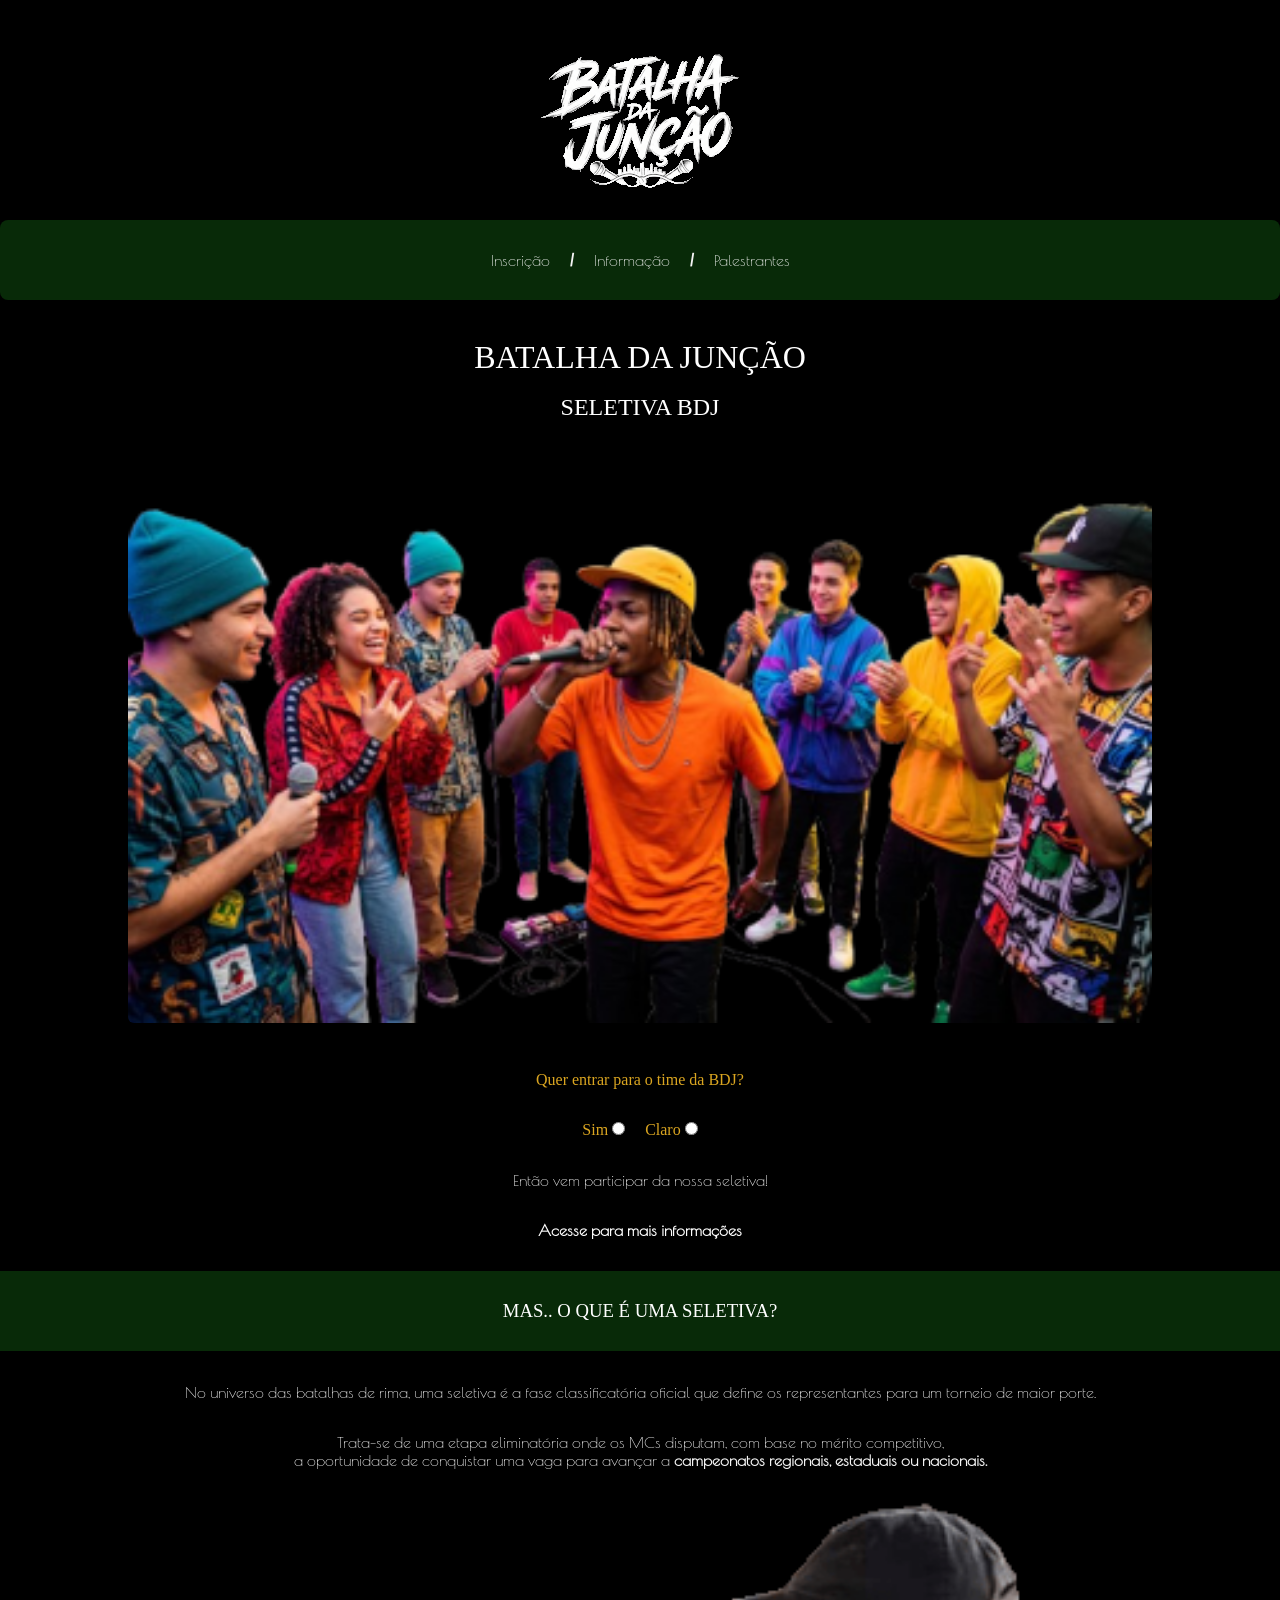
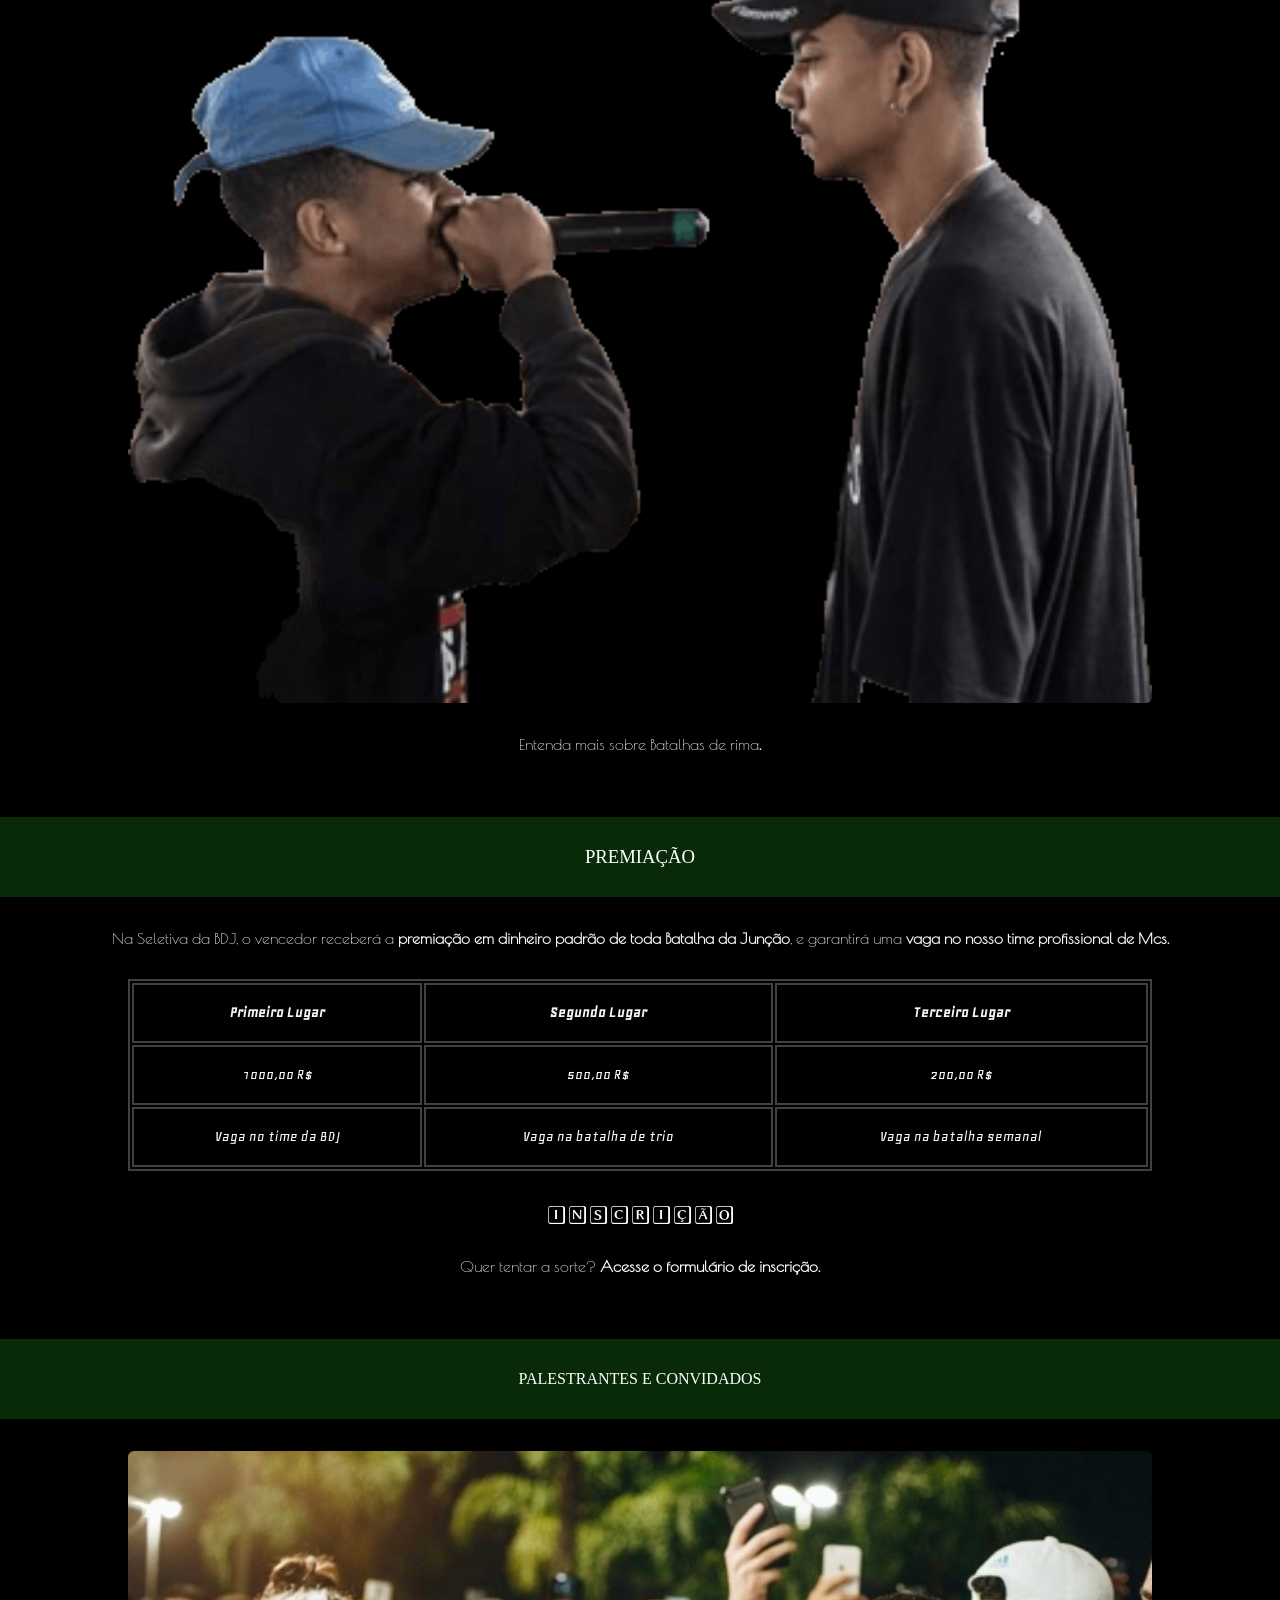
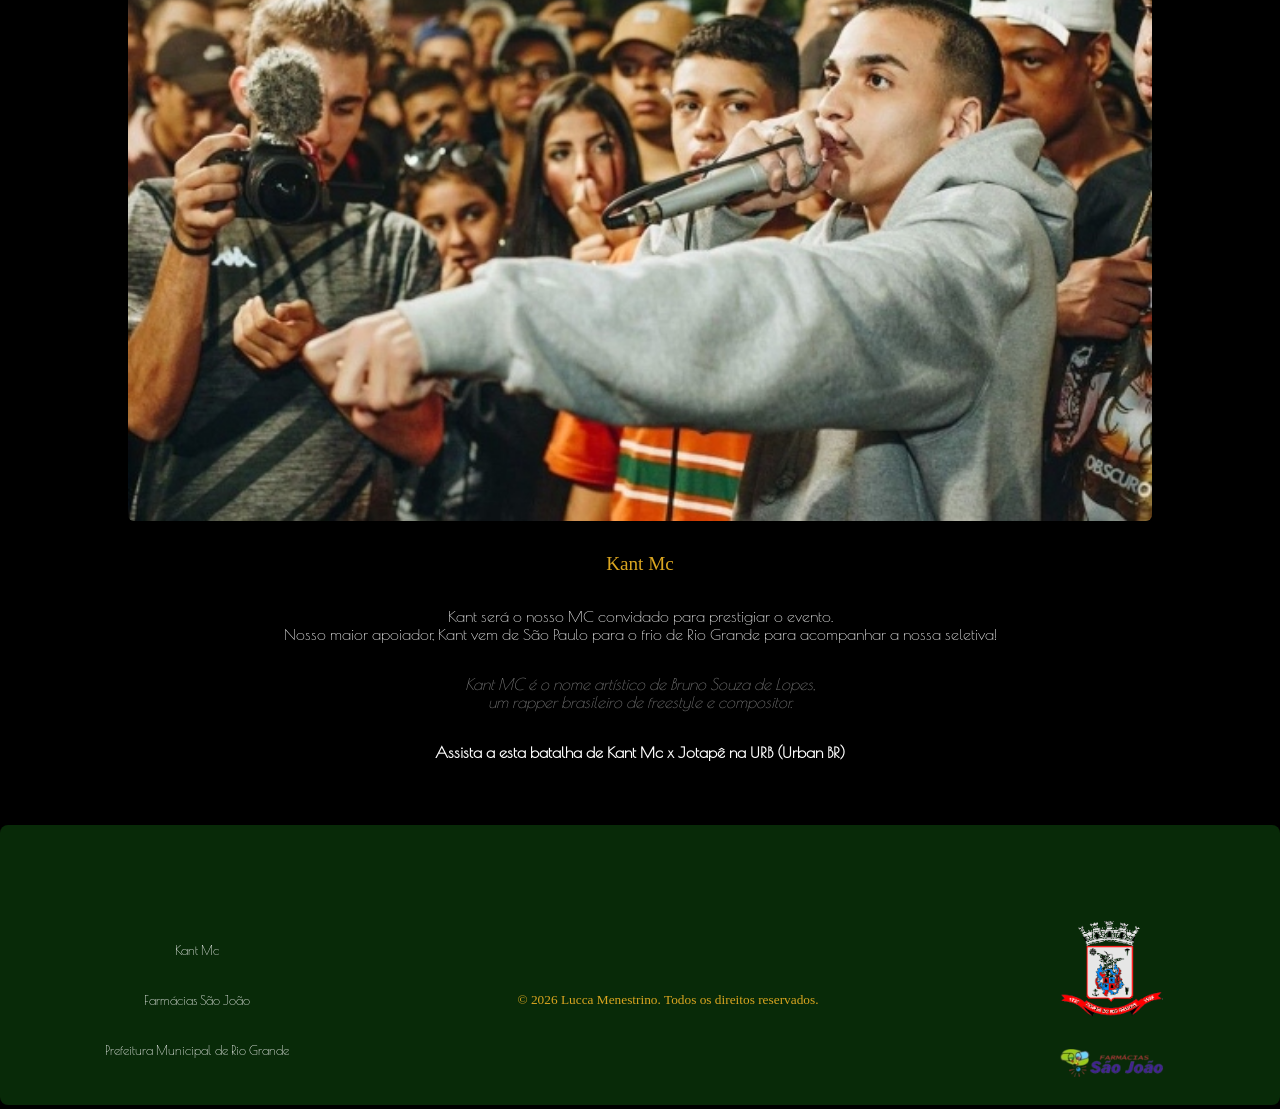
<file: index.html>
<!DOCTYPE html>
<html style="background-color: black;" lang="pt-BR">

<head>
    <meta charset="utf-8">
    <meta name="viewport" content="width=device-width, initial-scale=1.0">
    <meta name="description"
        content="Página principal de anúncio para a seletiva da Batalha da Junção em Rio Grande, RS.">
    <link rel="preconnect" href="https://fonts.googleapis.com">
    <link rel="preconnect" href="https://fonts.gstatic.com" crossorigin>
    <link
        href="https://fonts.googleapis.com/css2?family=Geo&family=Idiqlat:wght@200;300;400&family=Libertinus+Keyboard&family=Momo+Trust+Display&family=Poiret+One&display=swap"
        rel="stylesheet">
    <title>Batalha da Junção</title>

    <link rel="stylesheet" href="css/style.css">
</head>

<body>

    <header>
        <img class="img-logo" width="200" height="136" src="img/batalha-juncao-logo.png" alt="Logo Batalha da Junção">

        <section>
            <nav>
                <a href="inscricao.html">Inscrição</a>
                <b>|</b>
                <a href="informacoes.html">Informação</a>
                <b>|</b>
                <a href="#palestrantes">Palestrantes</a>
            </nav>
        </section>
    </header>

    <div class="titulo">
        <h1>BATALHA DA JUNÇÃO</h1>

        <h2>SELETIVA BDJ</h2>
    </div>

    <section id="sobre">

        <div>
            <img src="img/roda-de-rima-400.png" width="auto" height="auto"
                alt="Alguns jovens se divertindo em uma batalha de rap">
        </div>

        <div class="formulario">
            <span>Quer entrar para o time da BDJ?</span>

            <form>
                <label>Sim <input type="radio" name="duvida" required></label>
                <!-- &nbsp;&nbsp;&nbsp; -->
                <label>Claro <input type="radio" name="duvida" required></label>
            </form>
        </div>


        <div>
            <p>Então vem participar da nossa seletiva!</p>
            <p>
                <a href="/semana_4/Site_evento/informaçoes.html"><strong>Acesse para mais informações</strong></a>
            </p>
        </div>
        </div>
        </div>

        <section>
            <div>
                <h1>Mas.. O QUE É UMA SELETIVA?</h1>
            </div>

            <div>
                <p>No universo das batalhas de rima, uma seletiva é a fase classificatória oficial que define os
                    representantes para um torneio de maior porte.
                <p>
                    Trata-se de uma etapa eliminatória onde os <abbr
                        title="Mestre de Cerimônias (A voz e as rimas do Hip-Hop)">MCs</abbr> disputam, com base no
                    mérito competitivo, <br>a
                    oportunidade de conquistar uma vaga para avançar a <b>campeonatos regionais, estaduais ou
                        nacionais.</b>
                </p>
                </p>


                <div>
                    <img src="img/cesar-mc-drizzy-400.png" width="400" height="313"
                        alt="Poetas, cantores e rappers Cesar Mc e Drizzy em uma batalha histórica.">
                </div>

                <p><strong><a href="registro.html">Entenda mais sobre Batalhas de rima</a>.</strong></p>
            </div>
        </section>

        <section id="premiacao">
            <div>
                <h1>PREMIAÇÃO</h1>
            </div>

            <div>
                <p>Na Seletiva da BDJ, o vencedor receberá a <b>premiação em dinheiro padrão de toda Batalha da
                        Junção</b>, e garantirá uma <b>vaga no nosso time profissional de Mcs.</b></p>

                <table>

                    <tr>
                        <th>Primeiro Lugar</th>
                        <th>Segundo Lugar</th>
                        <th>Terceiro Lugar</th>
                    </tr>

                    <tr>
                        <td>1000,00 R$</td>
                        <td>500,00 R$</td>
                        <td>200,00 R$</td>

                    </tr>

                    <tr>
                        <td>Vaga no time da BDJ</td>
                        <td>Vaga na batalha de trio</td>
                        <td>Vaga na batalha semanal</td>
                    </tr>

                </table>
            </div>

            <div>

                <h3>INSCRIÇÃO</h3>


                <p>Quer tentar a sorte? <a href="inscricao.html"><strong>Acesse o formulário de inscrição.</strong></a>
                </p>
            </div>


            <section id="palestrantes">
                <div>
                    <h1>PALESTRANTES E CONVIDADOS</h1>
                </div>

                <div>
                    <img src="img/kant-mc-600.jpg" width: 600 height: 393; alt="Cantor, rapper e compositor Kant Mc">
                </div>

                <div>
                    <span>Kant Mc</span>

                    <p>Kant será o nosso <abbr title="Mestre de Cerimônias (A voz e as rimas do Hip-Hop)">MC</abbr>
                        convidado para prestigiar o evento.<br>
                        Nosso maior apoiador, Kant vem de São Paulo para o frio de Rio Grande para acompanhar a nossa
                        seletiva!</p>

                    <p class="descricao"><em>
                            Kant MC é o nome artístico de Bruno Souza de Lopes,<br> um rapper brasileiro de
                            freestyle e compositor.
                        </em></p>

                    <p><a class="destaque" href="https://youtu.be/Ys9QNAKdYTA?si=ULT0xqT_pGRh6NE4" target="_blank">
                            <strong>Assista a esta batalha de Kant Mc <b>x</b> Jotapê na URB
                                (Urban BR)</strong></a>
                    </p>


                </div>

            </section>

            <footer>
                <div class="rodape">
                    <div class="footer-superior">
                        <div class="footer-logos">
                            <aside>
                                <p><a href="https://www.instagram.com/oficial_kant/" target="_blank">Kant Mc</a></p>
                                <p><a href="https://www.saojoaofarmacias.com.br/" target="_blank">Farmácias São João</a>
                                </p>
                                <p><a href="https://riogrande.rs.gov.br/" target="_blank">Prefeitura Municipal de Rio
                                        Grande</a>
                                </p>
                            </aside>
                        </div>
                    </div>

                    <div class="credito">
                        <span><small>© 2026 Lucca Menestrino. Todos os direitos reservados.</small></span>
                    </div>

                    <div id="contato" class="footer-inferior">
                        <aside>
                            <a href="https://riogrande.rs.gov.br/" target="_blank"><img class="img-creditos"
                                    src="img/icon/rio-grande-icone-128.png" width="128" height="120"
                                    alt="Acessar o site oficial da Prefeitura Municipal de Rio Grande, RS."></a>

                            <a href="https://www.saojoaofarmacias.com.br/" target="_blank"><img class="img-creditos"
                                    src="img/icon/farmacia-sao-joao-icone-128.webp" width="128" height="35"
                                    alt="Acessar o site oficial das Farmácias São João."></a>
                        </aside>
                    </div>
                </div>
            </footer>
</body>

</html>
</file>
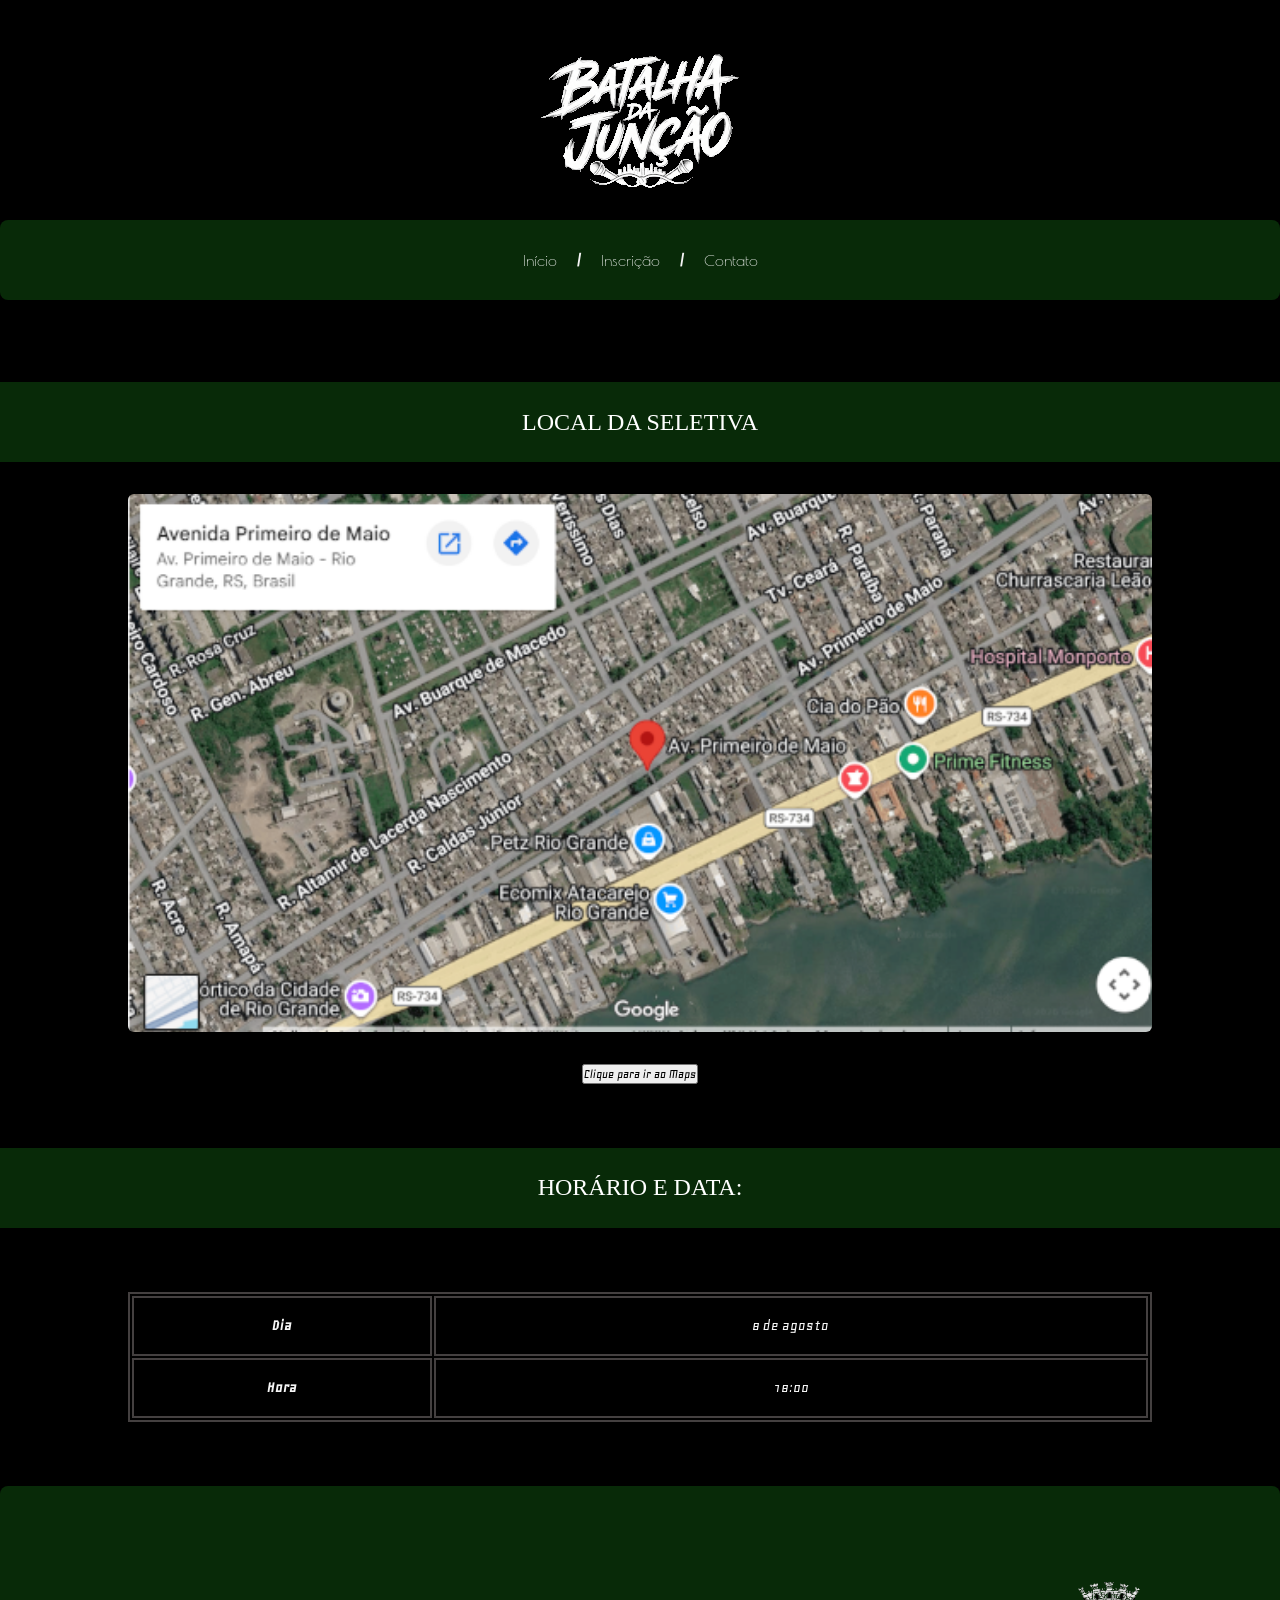
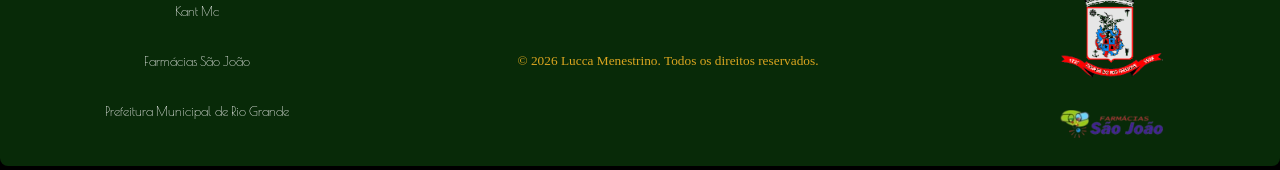
<file: informacoes.html>
<!DOCTYPE html>

<html style="background-color: black;" lang="pt-BR">

<head>
    <meta charset="utf-8">
    <meta name="viewport" content="width=device-width, initial-scale=1.0">
    <meta name="description"
        content="Página de informações sobre a seletiva de rap da Batalha da Junção em Rio Grande, RS.">
    <link rel="preconnect" href="https://fonts.googleapis.com">
    <link rel="preconnect" href="https://fonts.gstatic.com" crossorigin>
    <link
        href="https://fonts.googleapis.com/css2?family=Geo&family=Idiqlat:wght@200;300;400&family=Libertinus+Keyboard&family=Momo+Trust+Display&family=Poiret+One&display=swap"
        rel="stylesheet">
    <title>Informações sobre a Seletiva BDJ</title>

    <link rel="stylesheet" href="css/style.css">
</head>

<body>
    <header>

        <img class="img-logo" src="img/batalha-juncao-logo.png" width="150" height="auto" alt="Logo Batalha da Junção">

        <nav>

            <a href="index.html">Início</a>
            <b>|</b>
            <a href="inscricao.html">Inscrição</a>
            <b>|</b>
            <a href="#contato">Contato</a>

        </nav>

        <div>
            <small>© 2026 Lucca Menestrino. Todos os direitos reservados.</small>
        </div>
    </header>

    <section id="informacoes">

        <div>
            <h1>LOCAL DA SELETIVA</h1>
        </div>


        <img src="img/vila-junçao-localizacao-600.png" width="auto" height="auto"
            alt="Localização do evento no Google Maps">


        <button type="button">
            <a
                href="https://search.brave.com/maps/place/loc4BXCLFGKDAZAMBQLO3C3CQD2KYB5RSS7IAAAAAAA%3D?bbox=-52.119%2C-32.049%2C-52.118%2C-32.049">Clique
                para ir ao Maps</a>
        </button>
        </div>
    </section>
    <section id="data">
        <div>

            <div>
                <h1>Horário e data:</h1>
            </div>


            <table>
                <tbody>
                    <tr>
                        <td colspan="2"><strong>Dia</strong></td>
                        <td colspan="2">8 de agosto</td>
                    </tr>

                    <tr>
                        <td colspan="2">
                            <strong>Hora</strong>
                        </td>
                        <td colspan="2">18:00</td>
                    </tr>
                </tbody>
            </table>
        </div>
    </section>

    <footer>
        <div class="rodape">
            <div class="footer-superior">
                <div class="footer-logos">
                    <aside>
                        <p><a href="https://www.instagram.com/oficial_kant/" target="_blank">Kant Mc</a></p>
                        <p><a href="https://www.saojoaofarmacias.com.br/" target="_blank">Farmácias São João</a></p>
                        <p><a href="https://riogrande.rs.gov.br/" target="_blank">Prefeitura Municipal de Rio
                                Grande</a>
                        </p>
                    </aside>
                </div>
            </div>

            <div class="credito">
                <span><small>© 2026 Lucca Menestrino. Todos os direitos reservados.</small></span>
            </div>

            <div id="contato" class="footer-inferior">
                <aside>
                    <p>
                        <a href="https://riogrande.rs.gov.br/" target="_blank"><img class="img-creditos"
                                src="img/icon/rio-grande-icone-128.png" width="128" height="128"
                                alt="Acessar o site oficial da Prefeitura Municipal de Rio Grande, RS."></a>
                    </p>

                    <p>
                        <a href="https://www.saojoaofarmacias.com.br/" target="_blank"><img class="img-creditos"
                                src="img/icon/farmacia-sao-joao-icone-128.webp" width="128" height="128"
                                alt="Acessar o site oficial das Farmácias São João."></a>
                    </p>
                </aside>
            </div>
        </div>
    </footer>
</body>

</html>
</file>
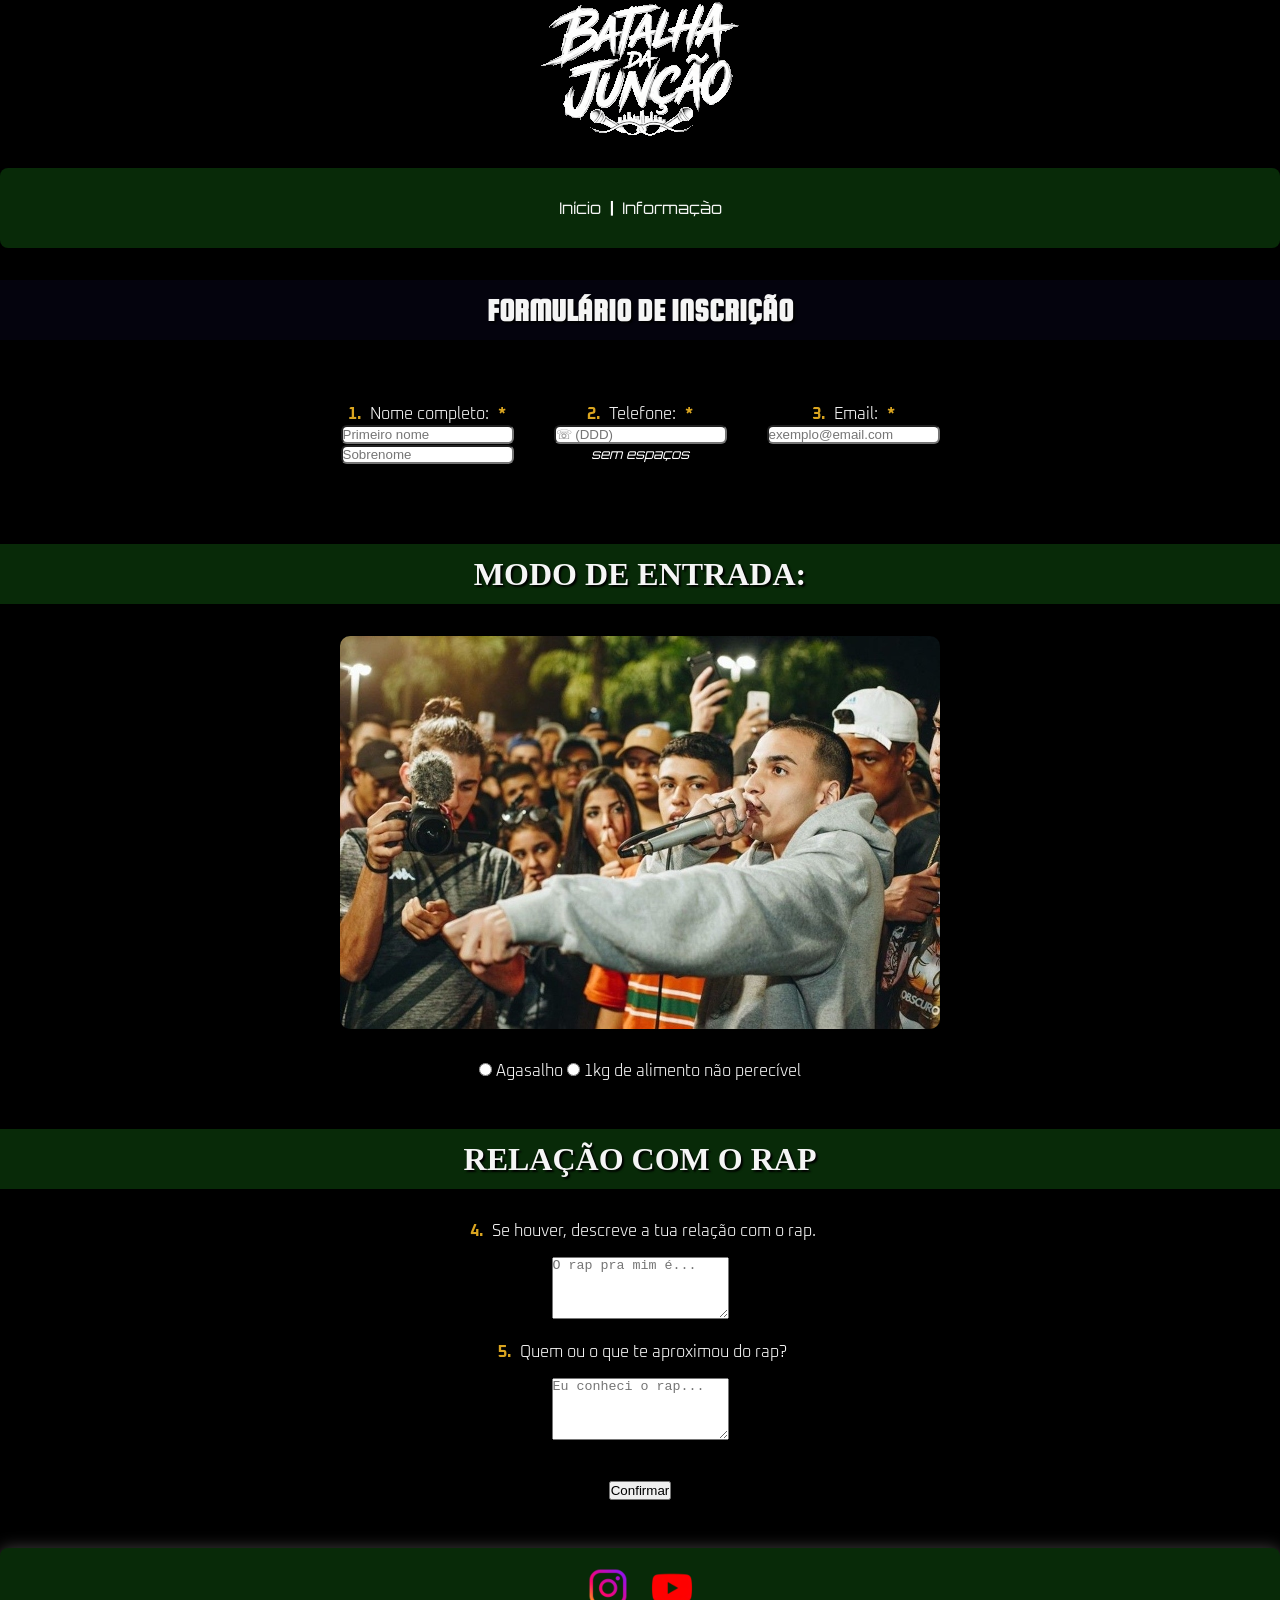
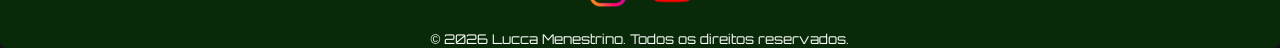
<file: inscricao.html>
<!DOCTYPE html>
<html style="background-color: black;" lang="pt-BR">

<head>
    <meta charset="utf-8">
    <meta name="viewport" content="width=device-width, initial-scale=1.0">
    <meta name="description" content="Página de inscrição para a seletiva da Batalha da Junção em Rio Grande, RS.">
    <link rel="preconnect" href="https://fonts.googleapis.com">
    <link rel="preconnect" href="https://fonts.gstatic.com" crossorigin>
    <link
        href="https://fonts.googleapis.com/css2?family=DotGothic16&family=Libertinus+Keyboard&family=Orbitron:wght@400..900&family=Oxanium:wght@200..800&family=Press+Start+2P&family=Squada+One&display=swap"
        rel="stylesheet">
        <link rel="shortcut icon" href="img/batalhajuncaologo2.png" type="image/x-icon">
    <title>Inscrição para a Seletiva BDJ</title>

    <link rel="stylesheet" href="css/inscricao.css">

</head>

<body>

    <header>

        <img class="logo-principal" width="200" height="136" src="img/batalha-juncao-logo.png"
            alt="Logo Batalha da Junção">

        <nav>
            <div>
                <a href="index.html" target="_self" rel="prev">Início</a>
                <b>|</b>
                <a href="informacoes.html" target="_parent" rel="next">Informação</a>
            </div>
        </nav>
    </header>

    <section id="formulario">

        <div class="titulo-form">
            <h1>FORMULÁRIO DE INSCRIÇÃO</h1>
        </div>

        <div class="formulario">
            <div class="inscricao">
                <form method="get">

                    <div>
                        <label for="nome">

                            <p><b>1.</b> Nome completo: <b>*</b></p>

                            <input type="text" id="nome" name="nome" placeholder="Primeiro nome" required><br>
                            <input type="text" id="sobrenome" name="sobrenome" placeholder="Sobrenome" required>

                        </label>
                    </div>
                </form>

                <form method="get">
                    <div>
                        <label for="telefone">
                            <p><b>2. </b> Telefone: <b>*</b></p>
                            <input maxlength="11" type="text" id="telefone" name="telefone" placeholder="☏ (DDD)"
                                required>
                            <br>
                            <small><em>sem espaços</em></small>
                        </label>
                    </div>
                </form>

                <form method="get">
                    <div>
                        <label for="email">
                            <p><b>3. </b> Email: <b>*</b></p>
                            <input type="email" id="email" name="email" placeholder="exemplo@email.com" required>
                        </label>
                    </div>
                </form>
            </div>
        </div>
    </section>

    <section id="formulario-entrada">
        <div class="entrada">

            <form>
                <div>
                    <h1>MODO DE ENTRADA:</h1>
                </div>

                <img src="img/kant-mc-600.jpg" width="600" height="393" alt="Rapper e compositor Kant MC">

                <div>
                    <label>
                        
                        <input type="radio" name="entrada" required> Agasalho
                    
                    </label>

                    <label>
                        
                        <input type="radio" name="entrada" required> 1kg de alimento não perecível
                        
                    </label>
                </div>
            </form>
        </div>
    </section>


    <section id="interacao">
        <div class="opiniao">
            <h1>Relação com o rap</h1>
            <form>
                <label>
                    <p><b>4.</b> Se houver, descreve a tua relação com o rap.</p>

                    <textarea maxlength="120" rows="4" placeholder="O rap pra mim é..." required></textarea>
                </label>

                <br><br>

                <label>

                    <p><b>5.</b> Quem ou o que te aproximou do rap?</p>
                    <textarea maxlength="120" rows="4" placeholder="Eu conheci o rap..." required></textarea>

                </label>
            </form>
        </div>

        <br><br>

        <div>
            <button type="submit" value="confirmar">Confirmar</button>
        </div>
    </section>

    <footer>
        <section id="contato">
            <div class="contato">
                <div>
                    <a href="https://www.instagram.com/" target="_blank"><img src="img/icon/instagram-icone-64.png" width="64"
                            height="64" alt="Logo do Instagram"></a>
                </div>
                <div>
                    <a href="https://www.youtube.com/" target="_blank"><img src="img/icon/youtube-icone-64.webp" width="64"
                            height="64" alt="Logo do Youtube"></a>
                </div>
            </div>

            <div>
                <span><small>&copy; 2026 Lucca Menestrino. Todos os direitos reservados.</small></span>
            </div>
        </section>
    </footer>
</body>

</html>
</file>
<file: css/style.css>
:root {
    /* --fonte-banner: "Cinzel", serif;
    --fonte-titulo: "Oswald", sans-serif;
    --fonte-sub-titulo: "Alumni Sans", sans-serif;
    --fonte-paragrafo-descritivo: "Cinzel", serif;
    --fonte-paragrafo: "Cinzel", serif;
    --fonte-cabecalho: "Rajdhani", sans-serif; */

    --fonte-titulo: "Idiqlat", serif;
    --fonte-cards-titulo: "Libertinus Keyboard", system-ui;
    --fonte-texto: "Poiret One", sans-serif;
    --fonte-detalhe: "Geo", sans-serif;

    --fonte-expessura-titulo: 400;
    --fonte-expessura-cards-titulo: 400;
    --fonte-expessura-texto: 400;
    --fonte-expessura-detalhe: 400;

    --fonte-estilo-titulo: uppercase;
    --fonte-estilo-cards-titulo: normal;
    --fonte-estilo-texto: normal;
    --fonte-estilo-detalhe: normal;

    --espacamento-sm: 16px;
    --espacamento-m: 32px;
    --espacamento-bg: 48px;
    --espacamento-bgg: 64px;

    --cor-de-fundo: #04030d;
    --cor-cards: rgb(8, 42, 8);
    --cor-da-borda: rgb(68, 64, 64);
}

* {
    box-sizing: border-box;
    margin: 0;
    padding: 0;
    /* border: 1px solid red;  */
}

html, body {
    width: 100%;
    height: 100%;
}

body {
    text-align: center;
    
}

nav {
    display: flex;
    justify-content: center;
    align-items: center;
    gap: 20px;
    background-color: var(--cor-cards);
    height: 80px;
    border-radius:8px;
    font-family: var(--fonte-detalhe);
    font-weight: var(--fonte-expessura-detalhe);
    font-style: var(--fonte-estilo-detalhe);
    max-width: 100%;
}

a {
    text-decoration: none; 
    color: white;
    font-family: var(--fonte-texto);
    font-weight: var(--fonte-expessura-texto);
    font-style: var(--fonte-estilo-texto);
}

button a {
    font-family: var(--fonte-detalhe);
    font-weight: var(--fonte-detalhe);
    font-style: var(--fonte-estilo-detalhe);
    color: black;
}


b {
    color: whitesmoke; 
}

header {
    text-align: center; 
    padding-top: 20px;
}

img {
    display: block; 
    margin: 0 auto;
    border-radius: 6px;
    margin-top: var(--espacamento-m);
    margin-bottom: var(--espacamento-m);
}

.img-logo {
    width: auto;
    height: auto;
}

.icones {
    width: 64;
    height: 64;
}

.img-creditos {
    width: 64;
    height: 64;
}

h1, h2, h3 {
    color: white;
    margin-top: var(--espacamento-m);
    text-shadow: 1px black;
}

h1, h2 {
    display: flex;
    justify-content: center;
    align-items: center;
    background-color: var(--cor-cards);
    font-family: var(--fonte-titulo);
    font-weight: var(--fonte-expessura-titulo);
    font-style: var(--fonte-expessura-titulo);
    height: 80px;
    text-transform: uppercase;
    
}

h3 {
    font-family: var(--fonte-cards-titulo);
    font-weight: var(--fonte-expessura-detalhe);
    font-style: var(--fonte-expessura-detalhe);
}

p {
    font-family: var(--fonte-texto);
    font-weight: var(--fonte-expessura-texto);
    font-style: var(--fonte-expessura-texto);
    margin-top: var(--espacamento-m);
    margin-bottom: var(--espacamento-m);
    color: white;
}

.descricao {
    font-size: 16px;
    color: gray;
}

abbr {
    text-decoration: none;
}

.titulo h1, h2 {
    display: flex;
    align-items: center;
    height: 50px;
    background-color: black;
}

#sobre h1, h2 {
    margin-top: 0;
    margin-bottom: 0;
}

#sobre .formulario {
    margin-top: var(--espacamento-bg);
}

form {
    color: goldenrod;
    display: flex;
    justify-content: center;
    gap: 20px;
    margin-top: var(--espacamento-m);
}

span {
    color: goldenrod;
}

tr {
    height: 60px;
}

table {
    margin: 0 auto;
    color: whitesmoke;
    width: 80%;
    max-width: 100%;
    font-family: var(--fonte-detalhe);
    font-weight: var(--fonte-expessura-detalhe);
    font-style: var(--fonte-estilo-detalhe);
}

table, th, td {
    border: 2px solid var(--cor-da-borda);
}

#palestrantes span {
    font-size: larger;
}

footer .rodape {
    display: flex;
    justify-content: space-around;
    flex-wrap: wrap;
    height: 280px;
    gap: 20px;
    align-items: center;
    border-radius: 8px;
    max-width: 100%;
    width: 100%;
    background-color: var(--cor-cards);
}

.footer-superior a {
    font-size: 80%;
}

@media (max-width: 768px) {
    img {
        width: 80%;
    }

    .img-creditos {
        width: 50%;
        height: auto;
    }

    footer .rodape {
        height: 500px;
    }

}

@media (min-width: 448px) {
    footer .rodape {
        flex-direction: row;
    }
}

@media  (max-width: 650px) {
     footer .rodape {
        flex-direction: column;
    }
}

@media (min-width: 768px) {
    img {
        width: 80%;
        height: auto;
    }
}


#contato,
#palestrantes,
#informacoes,
#sobre,
#premiacao,
#data {
    margin-top: var(--espacamento-bgg);
    margin-bottom: var(--espacamento-bgg);
}

#data h1 {
    margin-bottom: var(--espacamento-bgg);
}
</file>
<file: css/inscricao.css>
:root {
    /* --fonte-banner: "Cinzel", serif;
    --fonte-titulo: "Oswald", sans-serif;
    --fonte-sub-titulo: "Alumni Sans", sans-serif;
    --fonte-paragrafo-descritivo: "Cinzel", serif;
    --fonte-paragrafo: "Cinzel", serif;
    --fonte-cabecalho: "Rajdhani", sans-serif; */

    --fonte-titulo: "Idiqlat", serif;
    --fonte-titulo-secundario: "Squada One", sans-serif;
    --fonte-cards-titulo: "DotGothic16", sans-serif;
    --fonte-texto: "Oxanium", sans-serif;
    --fonte-detalhe: "Orbitron", sans-serif;

    --fonte-expessura-titulo: 400;
    --fonte-expessura-texto: 300;
    --fonte-expessura-detalhe: 400;

    --fonte-estilo-titulo: normal;
    --fonte-estilo-texto: normal;
    --fonte-estilo-detalhe: uppercase;

    --espacamento-sm: 16px;
    --espacamento-m: 32px;
    --espacamento-bg: 48px;

    --cor-de-fundo: #04030d;
    --cor-cards: rgb(8, 42, 8);
    --cor-da-borda: rgb(68, 64, 64);

}

* {
    box-sizing: border-box;
    margin: 0;
    padding: 0;
}

body {
    text-align: center;
    background-color: black;
    color: whitesmoke;
}

img {
    display: block; 
    margin: 0 auto;
}

.logo-principal {
    margin-bottom: var(--espacamento-m);
    box-shadow: none;
    display: flex;
    align-items: center;
}

nav {
    display: flex;
    justify-content: center;
    align-items: center;
    background-color: var(--cor-cards);
    height: 80px;
    border-radius:8px;
    font-family: var(--fonte-detalhe);
    font-weight: var(--fonte-expessura-detalhe);
    font-style: var(--fonte-estilo-detalhe);
}

nav b {
    color: white;
}

b {
    color: goldenrod; 
    margin: 0 5px;
}

a {
    color: whitesmoke;
    text-decoration: none;
}

small {
    color: white;
    font-family: var(--fonte-detalhe);
    font-weight: var(--fonte-expessura-detalhe);
    font-style: var(--fonte-estilo-detalhe);
}

.titulo-form h1 {
    font-family: var(--fonte-titulo-secundario);
}

h1 {
    display: flex;
    justify-content: center;
    align-items: center;
    padding: 10px;
    margin: 0 auto; 
    color: whitesmoke; 
    text-shadow: 2px 2px 2px black;
    margin-bottom: 0;
    font-family: ;
    height: 60px;
    font-size: 200%;
    text-align: center;
    text-transform: uppercase;
    margin-bottom: var(--espacamento-m);
    background-color: var(--cor-cards);
}


p, label {
    font-family: var(--fonte-texto);
    font-weight: var(--fonte-expessura-texto);
    font-style: var(--fonte-estilo-texto);
    color: whitesmoke;
}

#interacao p {
    margin-bottom: var(--espacamento-sm);
}

form {
    margin-top: var(--espacamento-m);
}

input {
    border-radius: 6px;
}

.formulario {
    display: flex;
    justify-content: center;
    gap: 20px;
}

#formulario {
    margin-top: var(--espacamento-m);
}
#formulario h1 {
    background-color: var(--cor-de-fundo);
}

#formulario .inscricao {
    display: flex;
    justify-content: center;
    gap: 40px;
    margin-bottom: var(--espacamento-bg);
}

#formulario-entrada {
    margin-top: var(--espacamento-m);
    margin-bottom: var(--espacamento-m);
}

#formulario-entrada img {
    border-radius: 10px;
    margin-bottom: var(--espacamento-m);
}


#interacao {
    margin-top: var(--espacamento-bg);
    margin-bottom: var(--espacamento-bg);
}

.contato {
    display: flex;
    justify-content: center;
    align-items: center;
    height: 80px;
    
}

footer {
    background-color: var(--cor-cards);
    height: 100px;
    border-radius:8px;
    box-shadow: 0 0 16px var(--cor-da-borda);
    font-family: var(--fonte-detalhe);
    font-weight: var(--fonte-expessura-detalhe);
    font-style: var(--fonte-estilo-detalhe);
}

footer img {
    box-shadow: none;
}
</file>
